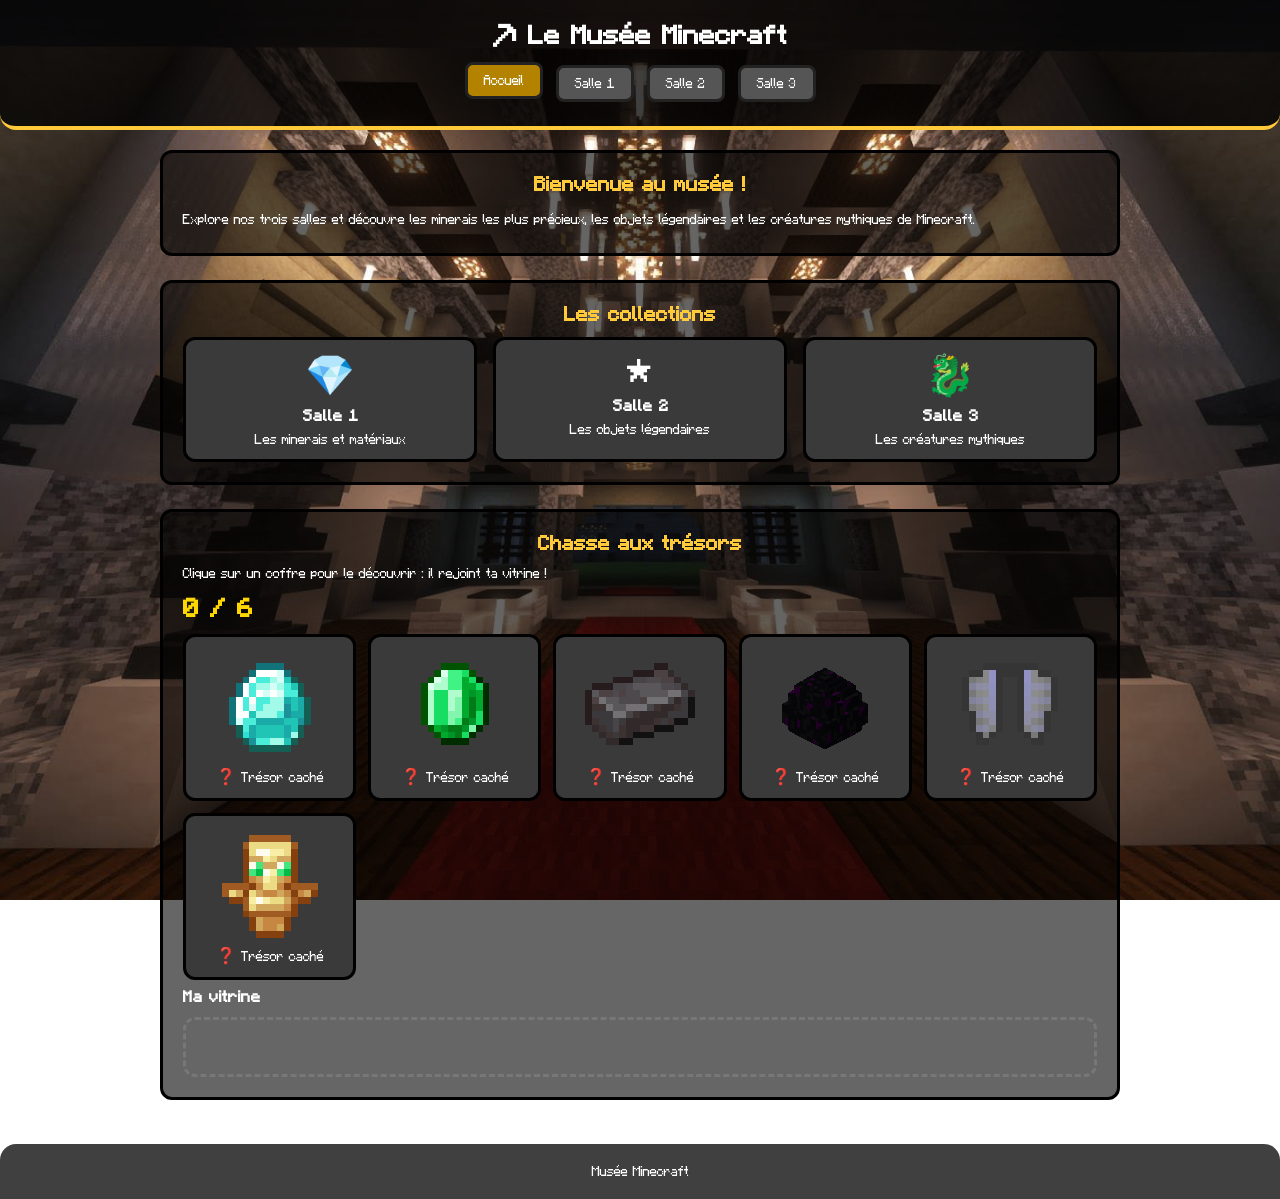
<file: index.html>
<!DOCTYPE html>
<html lang="fr">
<head>
  <meta charset="UTF-8">
  <meta name="viewport" content="width=device-width, initial-scale=1.0">
  <title>Musée Minecraft – Accueil</title>
  <link rel="stylesheet" href="style.css">
</head>
<body>

  <header>
    <h1>⛏️ Le Musée Minecraft</h1>
    <nav>
      <a href="index.html" class="actif">Accueil</a>
      <a href="partie-1/index.html">Salle 1</a>
      <a href="partie-2/index.html">Salle 2</a>
      <a href="partie-3/index.html">Salle 3</a>
    </nav>
  </header>

  <main>

    <!-- PRÉSENTATION -->
    <section class="presentation">
      <h2>Bienvenue au musée !</h2>
      <p>
        Explore nos trois salles et découvre les minerais les plus précieux,
        les objets légendaires et les créatures mythiques de Minecraft.
      </p>
    </section>

    <!-- ACCÈS RAPIDES AUX SALLES -->
    <section>
      <h2>Les collections</h2>
      <div class="salles">
        <a class="carte salle-lien" href="partie-1/index.html">
          <span class="icone">💎</span>
          <h3>Salle 1</h3>
          <p>Les minerais et matériaux</p>
        </a>
        <a class="carte salle-lien" href="partie-2/index.html">
          <span class="icone">⭐</span>
          <h3>Salle 2</h3>
          <p>Les objets légendaires</p>
        </a>
        <a class="carte salle-lien" href="partie-3/index.html">
          <span class="icone">🐉</span>
          <h3>Salle 3</h3>
          <p>Les créatures mythiques</p>
        </a>
      </div>
    </section>

    <!-- COMPTEUR + CHASSE AUX TRÉSORS -->
    <section>
      <h2>Chasse aux trésors</h2>
      <p>Clique sur un coffre pour le découvrir : il rejoint ta vitrine !</p>
      <p class="compteur">0 / 6</p>
      <p class="felicitations">🎉 Bravo, tu as découvert tous les trésors !</p>

      <div class="reserve">

        <div class="carte tresor">
          <div class="image img-diamant"></div>
          <p class="mystere">❓ Trésor caché</p>
          <p class="secret">💎 Diamant</p>
        </div>

        <div class="carte tresor">
          <div class="image img-emeraude"></div>
          <p class="mystere">❓ Trésor caché</p>
          <p class="secret">🟢 Émeraude</p>
        </div>

        <div class="carte tresor">
          <div class="image img-netherite"></div>
          <p class="mystere">❓ Trésor caché</p>
          <p class="secret">⬛ Netherite</p>
        </div>

        <div class="carte tresor">
          <div class="image img-oeuf"></div>
          <p class="mystere">❓ Trésor caché</p>
          <p class="secret">🥚 Œuf de dragon</p>
        </div>

        <div class="carte tresor">
          <div class="image img-elytres"></div>
          <p class="mystere">❓ Trésor caché</p>
          <p class="secret">👼 Élytres</p>
        </div>

        <div class="carte tresor">
          <div class="image img-totem"></div>
          <p class="mystere">❓ Trésor caché</p>
          <p class="secret">🗿 Totem d'immortalité</p>
        </div>

      </div>

      <h3>Ma vitrine</h3>
      <div class="vitrine"></div>
    </section>

  </main>

  <footer>
    <p>Musée Minecraft</p>
  </footer>

  <script src="script.js"></script>
</body>
</html>
</file>
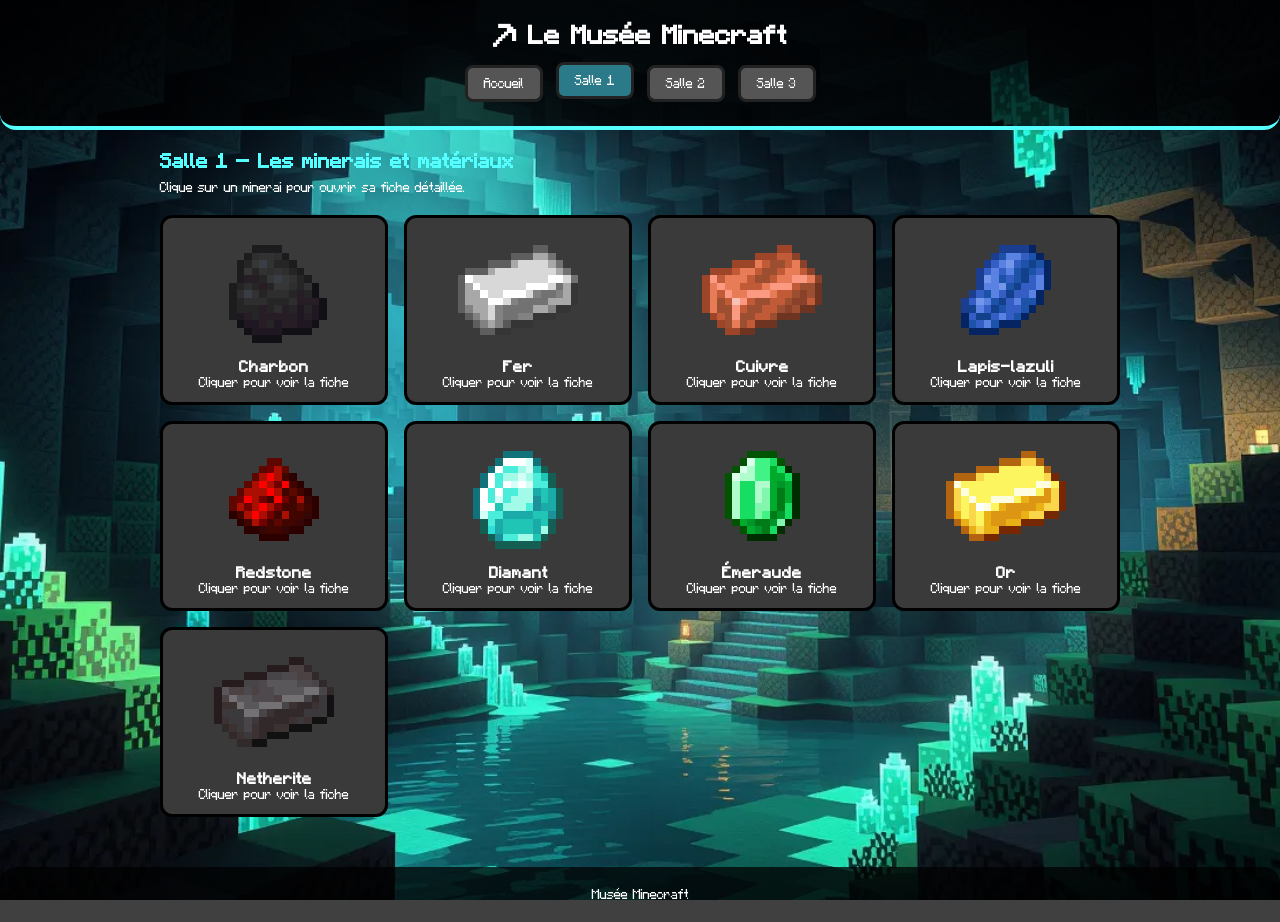
<file: partie-1/index.html>
<!DOCTYPE html>
<html lang="fr">
<head>
  <meta charset="UTF-8">
  <meta name="viewport" content="width=device-width, initial-scale=1.0">
  <title>Salle 1 – Les minerais et matériaux</title>
  <link rel="stylesheet" href="style.css">
</head>
<body>

  <header>
    <h1>⛏️ Le Musée Minecraft</h1>
    <nav>
      <a href="../index.html">Accueil</a>
      <a href="index.html" class="actif">Salle 1</a>
      <a href="../partie-2/index.html">Salle 2</a>
      <a href="../partie-3/index.html">Salle 3</a>
    </nav>
  </header>

  <main>
    <h2>Salle 1 – Les minerais et matériaux</h2>
    <p class="intro">Clique sur un minerai pour ouvrir sa fiche détaillée.</p>

    <section class="grille">

      <!-- CHARBON -->
      <div class="carte">
        <div class="image img-charbon"></div>
        <h3>Charbon</h3>
        <p>Cliquer pour voir la fiche</p>

        <div class="fiche">
          <div class="fiche-contenu">
            <button class="fermer">✖</button>
            <div class="image img-charbon"></div>
            <h3>Charbon</h3>
            
            <p class="details">
              S'obtient en faisant minant du minerai de charbon, ou en tuant des
              wither squelettes. Ils sont utilisés comme combustible
              pour les fourneaux, et pour la création de torches
              qui sont nécessaires pour l'exploration souterraine.
            </p>
          </div>
        </div>
      </div>
      
      <!-- FER -->
      <div class="carte">
        <div class="image img-fer"></div>
        <h3>Fer</h3>
        <p>Cliquer pour voir la fiche</p>

        <div class="fiche">
          <div class="fiche-contenu">
            <button class="fermer">✖</button>
            <div class="image img-fer"></div>
            <h3>Fer</h3>

            <p class="details">
              S'obtient en faisant cuire du minerai de fer, ou en tuant des golems
              de fer. Ils sont utilisés pour la création d'armures, d'armes,
              de blocs et d'outils comme la pioche ou la boussole.
            </p>
          </div>
        </div>
      </div>

      <!-- CUIVRE -->
      <div class="carte">
        <div class="image img-cuivre"></div>
        <h3>Cuivre</h3>
        <p>Cliquer pour voir la fiche</p>

        <div class="fiche">
          <div class="fiche-contenu">
            <button class="fermer">✖</button>
            <div class="image img-cuivre"></div>
            <h3>Cuivre</h3>

            <p class="details">
              S'obtient en faisant cuire du minerai de cuivre. Ils sont utilisés
              pour la création d'armures, d'armes, de blocs et d'outils comme la
              longue-vue ou le pinceau. Ils sont aussi utiles pour faire des golems
              de cuivre.
            </p>
          </div>
        </div>
      </div>
      <!-- LAPIS-LAZULI -->
      <div class="carte">
        <div class="image img-lapis"></div>
        <h3>Lapis-lazuli</h3>
        <p>Cliquer pour voir la fiche</p>

        <div class="fiche">
          <div class="fiche-contenu">
            <button class="fermer">✖</button>
            <div class="image img-lapis"></div>
            <h3>Lapis-lazuli</h3>
            
            <p class="details">
              S'obtient en minant du minerai de lapis-lazuli. Ils sont utilisés
              pour la création de bloc, de teinture bleue et l'enchantement
              d'armures, d'armes, d'outils et de livres via la table d'enchantement.
            </p>
          </div>
        </div>
      </div>

      <!-- REDSTONE -->
      <div class="carte">
        <div class="image img-redstone"></div>
        <h3>Redstone</h3>
        <p>Cliquer pour voir la fiche</p>

        <div class="fiche">
          <div class="fiche-contenu">
            <button class="fermer">✖</button>
            <div class="image img-redstone"></div>
            <h3>Redstone</h3>
            
            <p class="details">
              S'obtient en minant du minerai de redstone, ou en tuant une
              sorcière. Ils sont utilisés pour la création de circuits de redstone,
              de blocs et d'outils comme la montre. Ils sont aussi utiles pour
              faire de l'alchimie.
            </p>
          </div>
        </div>
      </div>

      <!-- DIAMANT -->
      <div class="carte">
        <div class="image img-diamant"></div>
        <h3>Diamant</h3>
        <p>Cliquer pour voir la fiche</p>

        <div class="fiche">
          <div class="fiche-contenu">
            <button class="fermer">✖</button>
            <div class="image img-diamant"></div>
            <h3>Diamant</h3>
            
            <p class="details">
              S'obtient en minant du minerai de diamant. Ils sont utilisés pour
              la création d'armures, d'armes, de blocs, d'outils et de modèles
              de forge comme l'amélioration en netherite.
            </p>
          </div>
        </div>
      </div>

      <!-- EMERAUDE -->
      <div class="carte">
        <div class="image img-emeraude"></div>
        <h3>Émeraude</h3>
        <p>Cliquer pour voir la fiche</p>

        <div class="fiche">
          <div class="fiche-contenu">
            <button class="fermer">✖</button>
            <div class="image img-emeraude"></div>
            <h3>Émeraude</h3>

            <p class="details">
              S'obtient en minant du minerai d'émeraude. Ils sont utilisés
              pour la création de bloc et pour acheter toutes sortes d'items via
              les villageois ou les marchands ambulants comme du pain ou des armes.
            </p>
          </div>
        </div>
      </div>

      <!-- OR -->
      <div class="carte">
        <div class="image img-or"></div>
        <h3>Or</h3>
        <p>Cliquer pour voir la fiche</p>

        <div class="fiche">
          <div class="fiche-contenu">
            <button class="fermer">✖</button>
            <div class="image img-or"></div>
            <h3>Or</h3>

            <p class="details">
              S'obtient en faisant cuire du minerai d'or. Ils sont utilisés pour
              la création d'armures, d'armes, de blocs, d'outils, de lingots de
              netherite et de nourritures tels que la pomme d'or. Ils servent aussi
              pour des échanges avec les piglins.
            </p>
          </div>
        </div>
      </div>

      <!-- NETHERITE -->
      <div class="carte">
        <div class="image img-netherite"></div>
        <h3>Netherite</h3>
        <p>Cliquer pour voir la fiche</p>

        <div class="fiche">
          <div class="fiche-contenu">
            <button class="fermer">✖</button>
            <div class="image img-netherite"></div>
            <h3>Netherite</h3>

            <p class="details">
              S'obtient en faisant cuir un débris antique, puis en mettant des
              fragments de netherite et des lingots d'or sur l'établi. Ils sont
              utilisés pour la création d'armures, d'armes et de blocs. Ils servent
              aussi pour l'amélioration d'objets en diamant vers le netherite
              via la table de forge.
            </p>
          </div>
        </div>
      </div>

    </section>
  </main>

  <footer>
    <p>Musée Minecraft</p>
  </footer>

  <script src="script.js"></script>
</body>
</html>
</file>
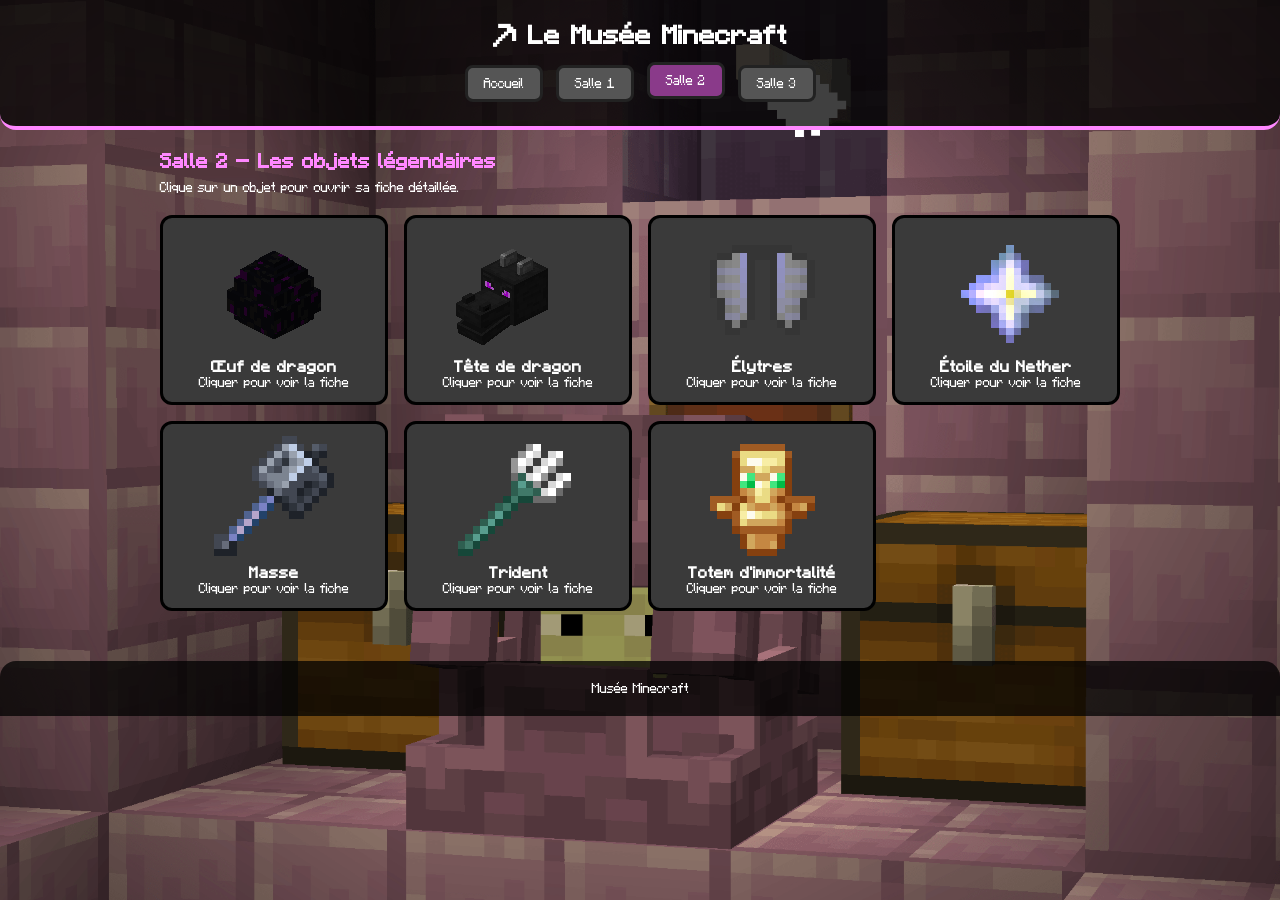
<file: partie-2/index.html>
<!DOCTYPE html>
<html lang="fr">
<head>
  <meta charset="UTF-8">
  <meta name="viewport" content="width=device-width, initial-scale=1.0">
  <title>Salle 2 – Les objets légendaires</title>
  <link rel="stylesheet" href="style.css">
</head>
<body>

  <header>
    <h1>⛏️ Le Musée Minecraft</h1>
    <nav>
      <a href="../index.html">Accueil</a>
      <a href="../partie-1/index.html">Salle 1</a>
      <a href="index.html" class="actif">Salle 2</a>
      <a href="../partie-3/index.html">Salle 3</a>
    </nav>
  </header>

  <main>
    <h2>Salle 2 – Les objets légendaires</h2>
    <p class="intro">Clique sur un objet pour ouvrir sa fiche détaillée.</p>

    <section class="grille">

      <!-- ŒUF DE DRAGON -->
      <div class="carte">
        <div class="image img-oeuf"></div>
        <h3>Œuf de dragon</h3>
        <p>Cliquer pour voir la fiche</p>

        <div class="fiche">
          <div class="fiche-contenu">
            <button class="fermer">✖</button>
            <div class="image img-oeuf"></div>
            <h3>Œuf de dragon</h3>

            <p class="details">
              S'obtient en tuant l'Ender Dragon. Il ne sert pas à grand chose, on le
              récupère en mettant une torche deux blocs en dessous de celui-ci puis en
              cassant le bloc au milieu des deux. Il se téléporte quand on le touche.
            </p>
          </div>
        </div>
      </div>
      
      <!-- TETE DE DRAGON -->
      <div class="carte">
        <div class="image img-tete"></div>
        <h3>Tête de dragon</h3>
        <p>Cliquer pour voir la fiche</p>

        <div class="fiche">
          <div class="fiche-contenu">
            <button class="fermer">✖</button>
            <div class="image img-tete"></div>
            <h3>Tête de dragon</h3>

            <p class="details">
              S'obtient dans les vaisseaux de l'End. Ils sont utilisés comme
              décorations sur un bloc ou comme chapeau à l'emplacement du casque.
            </p>
          </div>
        </div>
      </div>

      <!-- ELYTRES -->
      <div class="carte">
        <div class="image img-elytres"></div>
        <h3>Élytres</h3>
        <p>Cliquer pour voir la fiche</p>

        <div class="fiche">
          <div class="fiche-contenu">
            <button class="fermer">✖</button>
            <div class="image img-elytres"></div>
            <h3>Élytres</h3>

            <p class="details">
              S'obtient dans les vaisseaux de l'End. Ils servent à planer. On peut
              aussi augmenter sa vitesse en vol avec des fusées de feu d'artifices.
            </p>
          </div>
        </div>
      </div>

      <!-- ETOILE DU NETHER -->
      <div class="carte">
        <div class="image img-etoile"></div>
        <h3>Étoile du Nether</h3>
        <p>Cliquer pour voir la fiche</p>

        <div class="fiche">
          <div class="fiche-contenu">
            <button class="fermer">✖</button>
            <div class="image img-etoile"></div>
            <h3>Étoile du Nether</h3>

            <p class="details">
              S'obtient en tuant le Wither. Il est utilisés pour la création de balises.
            </p>
          </div>
        </div>
      </div>

      <!-- MASSE -->
      <div class="carte">
        <div class="image img-masse"></div>
        <h3>Masse</h3>
        <p>Cliquer pour voir la fiche</p>

        <div class="fiche">
          <div class="fiche-contenu">
            <button class="fermer">✖</button>
            <div class="image img-masse"></div>
            <h3>Masse</h3>

            <p class="details">
              S'obtient grâce aux chambres des épreuves en mettant un noyau lourd et un
              bâton de breeze sur l'établi. Il est utilisés pour faire des dégâts à une
              cible en chutant de plusieurs blocs sur celle-ci, ce qui permet au joueur
              de ne pas prendre de dégâts de chute si le coup est réussi.
            </p>
          </div>
        </div>
      </div>

      <!-- TRIDENT -->
      <div class="carte">
        <div class="image img-trident"></div>
        <h3>Trident</h3>
        <p>Cliquer pour voir la fiche</p>

        <div class="fiche">
          <div class="fiche-contenu">
            <button class="fermer">✖</button>
            <div class="image img-trident"></div>
            <h3>Trident</h3>

            <p class="details">
              S'obtient en tuant des noyés. Il peut être lancé aussi bien sous l'eau
              qu'en dehors, et peu avoir certains effets en plus grâce à des
              enchantements.
            </p>
          </div>
        </div>
      </div>

      <!-- TOTEM D'IMMORTALITÉ -->
      <div class="carte">
        <div class="image img-totem"></div>
        <h3>Totem d'immortalité</h3>
        <p>Cliquer pour voir la fiche</p>

        <div class="fiche">
          <div class="fiche-contenu">
            <button class="fermer">✖</button>
            <div class="image img-totem"></div>
            <h3>Totem d'immortalité</h3>

            <p class="details">
              S'obtient en tuant des invocateurs. Il sert à sauver le porteur d'une
              mort certaine si celui-ci est tenu dans une des deux mains.
            </p>
          </div>
        </div>
      </div>
      

    </section>
  </main>

  <footer>
    <p>Musée Minecraft</p>
  </footer>

  <script src="script.js"></script>
</body>
</html>
</file>
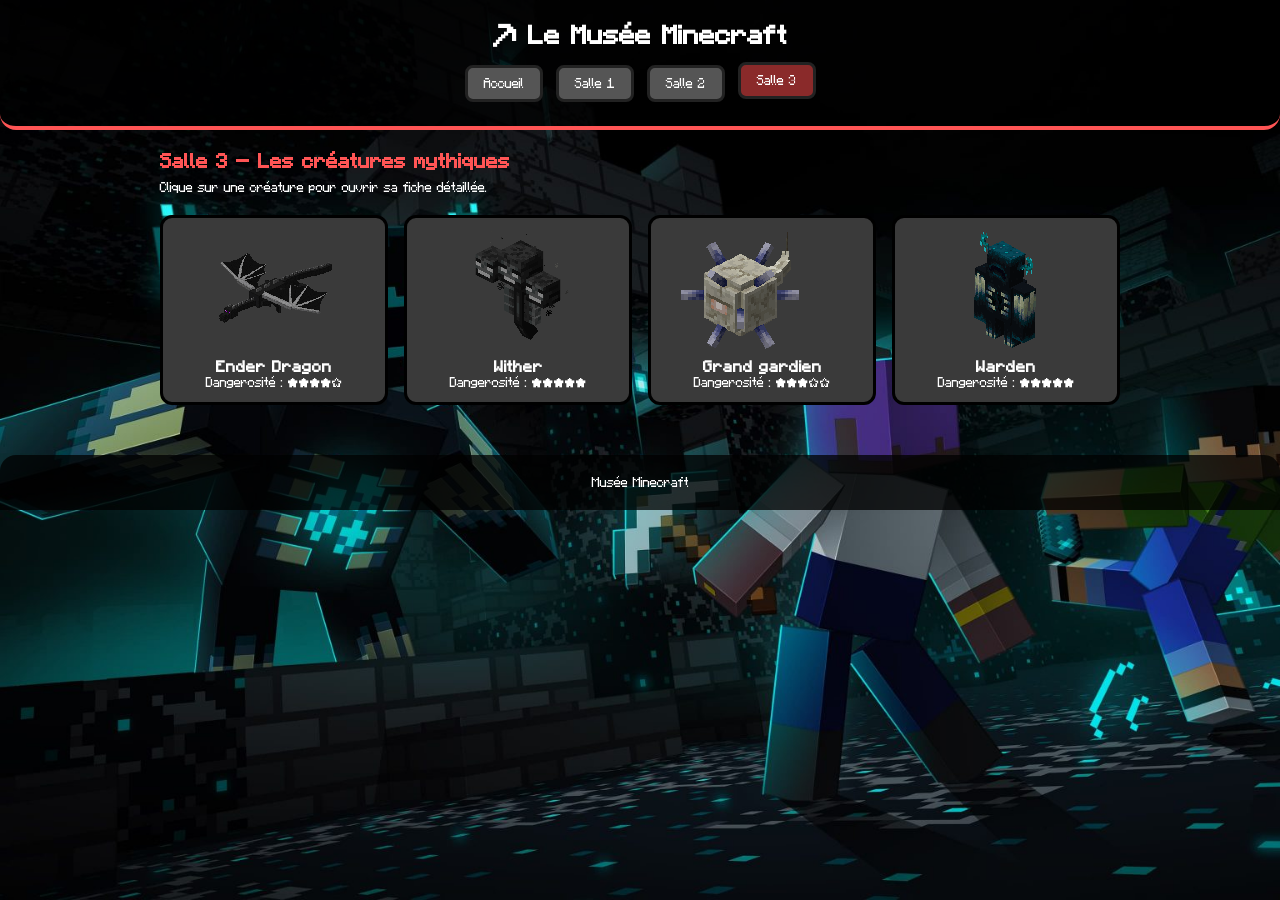
<file: partie-3/index.html>
<!DOCTYPE html>
<html lang="fr">
<head>
  <meta charset="UTF-8">
  <meta name="viewport" content="width=device-width, initial-scale=1.0">
  <title>Salle 3 – Les créatures mythiques</title>
  <link rel="stylesheet" href="style.css">
</head>
<body>

  <header>
    <h1>⛏️ Le Musée Minecraft</h1>
    <nav>
      <a href="../index.html">Accueil</a>
      <a href="../partie-1/index.html">Salle 1</a>
      <a href="../partie-2/index.html">Salle 2</a>
      <a href="index.html" class="actif">Salle 3</a>
    </nav>
  </header>

  <main>
    <h2>Salle 3 – Les créatures mythiques</h2>
    <p class="intro">Clique sur une créature pour ouvrir sa fiche détaillée.</p>

    <section class="grille">

      <!-- ENDER DRAGON -->
      <div class="carte">
        <div class="image img-dragon"></div>
        <h3>Ender Dragon</h3>
        <p>Dangerosité : ★★★★☆</p>

        <div class="fiche">
          <div class="fiche-contenu">
            <button class="fermer">✖</button>
            <div class="image img-dragon"></div>
            <h3>Ender Dragon</h3>
            <ul class="caracteristiques">

              <li>Points de vie : 200 (100 cœurs)</li>
              <li>Dangerosité : ★★★★☆</li>
            </ul>

            <p class="details">
              Boss de la dimension de l'End. Il se soigne grâce aux cristaux
              placés sur les piliers d'obsidienne. En mourrant il donne de l'expérience au
              joueur, puis peut être réinvoqué en plaçant quatre cristaux sur les blocs
              d'obsidienne du portail. Il attaque avec son souffle et fonce sur le joueur
              qui est propulsé hors du sol.
            </p>
          </div>
        </div>
      </div>

      <!-- WITHER -->
      <div class="carte">
        <div class="image img-wither"></div>
        <h3>Wither</h3>
        <p>Dangerosité : ★★★★★</p>

        <div class="fiche">
          <div class="fiche-contenu">
            <button class="fermer">✖</button>
            <div class="image img-wither"></div>
            <h3>Wither</h3>
            <ul class="caracteristiques">

              <li>Points de vie : 300 (150 cœurs) (Java)</li>
              <li>Dangerosité : ★★★★★</li>
            </ul>

            <p class="details">
              Boss invoqué par le joueur avec quatre blocs de sable des âmes, et trois têtes
              de wither squelette. Quand il atteint la moitié de sa vie, il change de forme et
              obtient une armure qui le protège des projectiles. En mourrant il donne peu
              d'expérience, mais aussi une étoile du Nether. Il tire des crânes explosifs et
              inflige l'effet de flétrissement.
            </p>
          </div>
        </div>
      </div>

      <!-- GRAND GARDIEN -->
      <div class="carte">
        <div class="image img-gardien"></div>
        <h3>Grand gardien</h3>
        <p>Dangerosité : ★★★☆☆</p>

        <div class="fiche">
          <div class="fiche-contenu">
            <button class="fermer">✖</button>
            <div class="image img-gardien"></div>
            <h3>Grand gardien</h3>
            <ul class="caracteristiques">

              <li>Points de vie : 80 (40 cœurs)</li>
              <li>Dangerosité : ★★★☆☆</li>
            </ul>

            <p class="details">
              Boss situé dans les monuments océaniques. En mourrant il donne de l'expérience, une
              éponge mouillée, des éclats de prismarine et un ornement des marées. Il attaque grâce
              à un laser via ses yeux et donne l'effet de fatigue de minage au joueur.
            </p>
          </div>
        </div>
      </div>

      <!-- WARDEN -->
      <div class="carte">
        <div class="image img-warden"></div>
        <h3>Warden</h3>
        <p>Dangerosité : ★★★★★</p>

        <div class="fiche">
          <div class="fiche-contenu">
            <button class="fermer">✖</button>
            <div class="image img-warden"></div>
            <h3>Warden</h3>
            <ul class="caracteristiques">

              <li>Points de vie : 500 (250 cœurs)</li>
              <li>Dangerosité : ★★★★★</li>
            </ul>

            <p class="details">
              Boss aveugle des cités antiques se servant des bruits, de son odorat et du toucher
              pour détecter le joueur ou toutes autres créatures. Il apparaît si le joueur active
              les hurleurs sculk plus de quatre fois en faisant du bruit proche d'un capteur sculk.
              En mourrant il donne un catalyseur de sculk au joueur. Il attaque en tapant le sol
              pour faire des dégâts de zone, et avec son sonique boom qui ne peut pas être bloqué
              par des obstacles ou des armures, donne aussi l'effet d'obscurité quand il est proche.
            </p>
          </div>
        </div>
      </div>


    </section>
  </main>

  <footer>
    <p>Musée Minecraft</p>
  </footer>

  <script src="script.js"></script>
</body>
</html>
</file>
<file: style.css>
/* PAGE D'ACCUEIL */

/* Police Minecraft (Mojangles) : fichier dans le dossier "fonts/" */
@font-face {
  font-family: "Mojangles";
  src: url("fonts/Mojangles.ttf") format("truetype");
  font-display: swap;
}

* {
  box-sizing: border-box;
  margin: 0;
  padding: 0;
}

:root {
  --accent: #ffca39;
}

body {
  font-family: "Mojangles", "Minecraftia", "Courier New", monospace;
  color: #ffffff;
  min-height: 100vh;
  background-image: url("images/fond-accueil.jpg");
  background-size: cover;
  background-position: center;
  background-attachment: fixed;
}

/* En-tête et navigation */
header {
  border-radius: 0 0 16px 16px;
  background: rgba(0, 0, 0, 0.75);
  border-bottom: 4px solid var(--accent);
  padding: 20px;
  text-align: center;
}

header h1 {
  margin-bottom: 12px;
}

nav a {
  border-radius: 8px;
  display: inline-block;
  margin: 4px;
  padding: 8px 16px;
  color: #ffffff;
  text-decoration: none;
  background: #555555;
  border: 3px solid #222222;
  transition: transform 0.2s, background 0.2s;
}

nav a:hover,
nav a.actif {
  background: #b38300;
  transform: translateY(-3px);
}

/* Contenu */
main {
  max-width: 1000px;
  margin: 0 auto;
  padding: 20px;
}

section {
  border-radius: 12px;
  background: rgba(0, 0, 0, 0.6);
  border: 3px solid #000000;
  padding: 20px;
  margin-bottom: 24px;
}

h2 {
  color: var(--accent);
  margin-bottom: 12px;
  text-align: center;
}

h3 {
  margin: 8px 0;
}

.presentation p {
  line-height: 1.6;
}

/* Cartes (effet de lumière qui suit la souris) */
.carte {
  border-radius: 12px;
  background: #3a3a3a;
  border: 3px solid #000000;
  padding: 12px;
  text-align: center;
  cursor: pointer;
  transition: transform 0.2s;
}

.carte:hover {
  transform: translateY(-5px);
  background:
    radial-gradient(circle at var(--x, 50%) var(--y, 50%), #b38300, transparent 60%),
    #3a3a3a;
}

/* Liens vers les salles */
.salles {
  display: grid;
  grid-template-columns: repeat(auto-fit, minmax(200px, 1fr));
  gap: 16px;
}

.salle-lien {
  color: #ffffff;
  text-decoration: none;
}

.icone {
  font-size: 40px;
}

/* Compteur */
.compteur {
  font-size: 32px;
  font-weight: bold;
  color: #ffd700;
  margin: 12px 0;
}

.felicitations {
  display: none;
  color: var(--accent);
  margin-bottom: 12px;
}

.felicitations.visible {
  display: block;
  animation: rebond 0.6s;
}

/* Trésors */
.reserve,
.vitrine {
  display: grid;
  grid-template-columns: repeat(auto-fill, minmax(160px, 1fr));
  gap: 12px;
  margin-top: 12px;
}

.vitrine {
  border-radius: 12px;
  min-height: 60px;
  border: 3px dashed #777777;
  padding: 12px;
}

/* Emplacement d'image (carré avec bordure en pointillés) */
.image {
  border-radius: 8px;
  height: 110px;
  margin-bottom: 8px;
  background-size: contain;
  background-position: center;
  background-repeat: no-repeat;
  image-rendering: pixelated;
}

/* IMAGES */
.img-diamant    { background-image: url("images/diamant.png"); }
.img-emeraude   { background-image: url("images/emeraude.png"); }
.img-netherite  { background-image: url("images/netherite.png"); }
.img-oeuf       { background-image: url("images/oeuf-dragon.png"); }
.img-elytres    { background-image: url("images/elytres.png"); }
.img-totem      { background-image: url("images/totem.png"); }

/* États d'un trésor : caché / découvert (géré avec classList) */
.tresor .secret {
  display: none;
}

.tresor.decouvert .secret {
  display: block;
  color: #ffd700;
  font-weight: bold;
}

.tresor.decouvert .mystere {
  display: none;
}

.tresor.decouvert {
  border-color: #ffd700;
  animation: rebond 0.6s;
}

/* Pied de page */
footer {
  border-radius: 16px 16px 0 0;
  text-align: center;
  padding: 20px;
  background: rgba(0, 0, 0, 0.75);
}

/* Animation */
@keyframes rebond {
  0%   { transform: scale(0.8); }
  60%  { transform: scale(1.1); }
  100% { transform: scale(1); }
}
</file>
<file: partie-1/style.css>
/* SALLE 1 : MINERAIS ET MATÉRIAUX */

/* Police Minecraft (Mojangles) : fichier dans le dossier "fonts/" */
@font-face {
  font-family: "Mojangles";
  src: url("../fonts/Mojangles.ttf") format("truetype");
  font-display: swap;
}

* {
  box-sizing: border-box;
  margin: 0;
  padding: 0;
}

:root {
  --accent: #55ffff;
}

body {
  font-family: "Mojangles", "Minecraftia", "Courier New", monospace;
  color: #ffffff;
  min-height: 100vh;
  background-image: url("images/fond-salle1.jpg");
  background-size: cover;
  background-position: center;
  background-attachment: fixed;
}

header {
  border-radius: 0 0 16px 16px;
  background: rgba(0, 0, 0, 0.75);
  border-bottom: 4px solid var(--accent);
  padding: 20px;
  text-align: center;
}

header h1 {
  margin-bottom: 12px;
}

nav a {
  border-radius: 8px;
  display: inline-block;
  margin: 4px;
  padding: 8px 16px;
  color: #ffffff;
  text-decoration: none;
  background: #555555;
  border: 3px solid #222222;
  transition: transform 0.2s, background 0.2s;
}

nav a:hover,
nav a.actif {
  background: #2a7a8a;
  transform: translateY(-3px);
}

main {
  max-width: 1000px;
  margin: 0 auto;
  padding: 20px;
}

h2 {
  color: var(--accent);
  margin-bottom: 8px;
}

.intro {
  margin-bottom: 20px;
}

/* Grille des cartes */
.grille {
  display: grid;
  grid-template-columns: repeat(auto-fill, minmax(200px, 1fr));
  gap: 16px;
}

.carte {
  border-radius: 12px;
  position: relative;
  background: #3a3a3a;
  border: 3px solid #000000;
  padding: 12px;
  text-align: center;
  cursor: pointer;
  transition: transform 0.2s;
}

.carte:hover {
  transform: translateY(-5px);
  background:
    radial-gradient(circle at var(--x, 50%) var(--y, 50%), #2a7a8a, transparent 60%),
    #3a3a3a;
}

/* Emplacement d'image */
.image {
  border-radius: 8px;
  height: 120px;
  margin-bottom: 8px;
  background-size: contain;
  background-position: center;
  background-repeat: no-repeat;
  image-rendering: pixelated;
}

/* Images */
.img-charbon   { background-image: url("images/charbon.png"); }
.img-fer       { background-image: url("images/fer.png"); }
.img-cuivre    { background-image: url("images/cuivre.png"); }
.img-lapis     { background-image: url("images/lapis.png"); }
.img-redstone  { background-image: url("images/redstone.png"); }
.img-or        { background-image: url("images/or.png"); }
.img-diamant   { background-image: url("images/diamant.png"); }
.img-emeraude  { background-image: url("images/emeraude.png"); }
.img-netherite { background-image: url("images/netherite.png"); }

/* Fiche détaillée (pop-up) */
.fiche {
  display: none;
  position: fixed;
  top: 0;
  left: 0;
  width: 100%;
  height: 100%;
  background: rgba(0, 0, 0, 0.8);
  align-items: center;
  justify-content: center;
  z-index: 10;
  cursor: default;
}

.fiche.ouverte {
  display: flex;
  animation: apparition 0.3s;
}

.fiche.fermeture {
  animation: disparition 0.3s;
}

.fiche-contenu {
  border-radius: 14px;
  position: relative;
  width: 90%;
  max-width: 420px;
  background: #2b2b2b;
  border: 4px solid var(--accent);
  padding: 20px;
  text-align: center;
}

.fiche.ouverte .fiche-contenu {
  animation: zoom 0.3s;
}

.fiche-contenu .image {
  height: 160px;
}

.details {
  line-height: 1.6;
  text-align: left;
  margin-top: 10px;
}

.fermer {
  border-radius: 8px;
  position: absolute;
  top: 8px;
  right: 8px;
  padding: 4px 10px;
  font-family: inherit;
  color: #ffffff;
  background: #aa3333;
  border: 2px solid #000000;
  cursor: pointer;
}

.fermer:hover {
  background: #ff5555;
}

footer {
  border-radius: 16px 16px 0 0;
  text-align: center;
  padding: 20px;
  background: rgba(0, 0, 0, 0.75);
  margin-top: 30px;
}

/* ---------- Animations ---------- */
@keyframes apparition {
  from { opacity: 0; }
  to   { opacity: 1; }
}

@keyframes disparition {
  from { opacity: 1; }
  to   { opacity: 0; }
}

@keyframes zoom {
  from { transform: scale(0.6); }
  to   { transform: scale(1); }
}
</file>
<file: partie-2/style.css>
/* SALLE 2 : LES OBJETS LÉGENDAIRES */

/* Police Minecraft (Mojangles) : fichier dans le dossier "fonts/" */
@font-face {
  font-family: "Mojangles";
  src: url("../fonts/Mojangles.ttf") format("truetype");
  font-display: swap;
}

* {
  box-sizing: border-box;
  margin: 0;
  padding: 0;
}

:root {
  --accent: #ff88ff;
}

body {
  font-family: "Mojangles", "Minecraftia", "Courier New", monospace;
  color: #ffffff;
  min-height: 100vh;
  background-image: url("images/fond-salle2.jpg");
  background-size: cover;
  background-position: center;
  background-attachment: fixed;
}

header {
  border-radius: 0 0 16px 16px;
  background: rgba(0, 0, 0, 0.75);
  border-bottom: 4px solid var(--accent);
  padding: 20px;
  text-align: center;
}

header h1 {
  margin-bottom: 12px;
}

nav a {
  border-radius: 8px;
  display: inline-block;
  margin: 4px;
  padding: 8px 16px;
  color: #ffffff;
  text-decoration: none;
  background: #555555;
  border: 3px solid #222222;
  transition: transform 0.2s, background 0.2s;
}

nav a:hover,
nav a.actif {
  background: #8a3a8a;
  transform: translateY(-3px);
}

main {
  max-width: 1000px;
  margin: 0 auto;
  padding: 20px;
}

h2 {
  color: var(--accent);
  margin-bottom: 8px;
}

.intro {
  margin-bottom: 20px;
}

/* Grille des cartes */
.grille {
  display: grid;
  grid-template-columns: repeat(auto-fill, minmax(200px, 1fr));
  gap: 16px;
}

.carte {
  border-radius: 12px;
  position: relative;
  background: #3a3a3a;
  border: 3px solid #000000;
  padding: 12px;
  text-align: center;
  cursor: pointer;
  transition: transform 0.2s;
}

.carte:hover {
  transform: translateY(-5px);
  background:
    radial-gradient(circle at var(--x, 50%) var(--y, 50%), #8a3a8a, transparent 60%),
    #3a3a3a;
}

/* Emplacement d'image */
.image {
  border-radius: 8px;
  height: 120px;
  margin-bottom: 8px;
  background-size: contain;
  background-position: center;
  background-repeat: no-repeat;
  image-rendering: pixelated;
}

/* Images */
.img-oeuf    { background-image: url("images/oeuf-dragon.png"); }
.img-tete    { background-image: url("images/tete-dragon.png"); }
.img-elytres { background-image: url("images/elytres.png"); }
.img-etoile  { background-image: url("images/etoile.png"); }
.img-masse    { background-image: url("images/masse.png"); }
.img-trident { background-image: url("images/trident.png"); }
.img-totem   { background-image: url("images/totem.png"); }

/* Fiche détaillée (pop-up) */
.fiche {
  display: none;
  position: fixed;
  top: 0;
  left: 0;
  width: 100%;
  height: 100%;
  background: rgba(0, 0, 0, 0.8);
  align-items: center;
  justify-content: center;
  z-index: 10;
  cursor: default;
}

.fiche.ouverte {
  display: flex;
  animation: apparition 0.3s;
}

.fiche.fermeture {
  animation: disparition 0.3s;
}

.fiche-contenu {
  border-radius: 14px;
  position: relative;
  width: 90%;
  max-width: 420px;
  background: #2b2b2b;
  border: 4px solid var(--accent);
  padding: 20px;
  text-align: center;
}

.fiche.ouverte .fiche-contenu {
  animation: zoom 0.3s;
}

.fiche-contenu .image {
  height: 160px;
}

.details {
  line-height: 1.6;
  text-align: left;
  margin-top: 10px;
}

.fermer {
  border-radius: 8px;
  position: absolute;
  top: 8px;
  right: 8px;
  padding: 4px 10px;
  font-family: inherit;
  color: #ffffff;
  background: #aa3333;
  border: 2px solid #000000;
  cursor: pointer;
}

.fermer:hover {
  background: #ff5555;
}

footer {
  border-radius: 16px 16px 0 0;
  text-align: center;
  padding: 20px;
  background: rgba(0, 0, 0, 0.75);
  margin-top: 30px;
}

/* Animations */
@keyframes apparition {
  from { opacity: 0; }
  to   { opacity: 1; }
}

@keyframes disparition {
  from { opacity: 1; }
  to   { opacity: 0; }
}

@keyframes zoom {
  from { transform: scale(0.6); }
  to   { transform: scale(1); }
}
</file>
<file: partie-3/style.css>
/* SALLE 3 : LES CRÉATURES MYTHIQUES */

/* Police Minecraft (Mojangles) : fichier dans le dossier "fonts/" */
@font-face {
  font-family: "Mojangles";
  src: url("../fonts/Mojangles.ttf") format("truetype");
  font-display: swap;
}

* {
  box-sizing: border-box;
  margin: 0;
  padding: 0;
}

:root {
  --accent: #ff5555;
}

body {
  font-family: "Mojangles", "Minecraftia", "Courier New", monospace;
  color: #ffffff;
  min-height: 100vh;
  background-image: url("images/fond-salle3.jpg");
  background-size: cover;
  background-position: center;
  background-attachment: fixed;
}

header {
  border-radius: 0 0 16px 16px;
  background: rgba(0, 0, 0, 0.75);
  border-bottom: 4px solid var(--accent);
  padding: 20px;
  text-align: center;
}

header h1 {
  margin-bottom: 12px;
}

nav a {
  border-radius: 8px;
  display: inline-block;
  margin: 4px;
  padding: 8px 16px;
  color: #ffffff;
  text-decoration: none;
  background: #555555;
  border: 3px solid #222222;
  transition: transform 0.2s, background 0.2s;
}

nav a:hover,
nav a.actif {
  background: #8a2a2a;
  transform: translateY(-3px);
}

main {
  max-width: 1000px;
  margin: 0 auto;
  padding: 20px;
}

h2 {
  color: var(--accent);
  margin-bottom: 8px;
}

.intro {
  margin-bottom: 20px;
}

/* Grille des cartes */
.grille {
  display: grid;
  grid-template-columns: repeat(auto-fill, minmax(200px, 1fr));
  gap: 16px;
}

.carte {
  border-radius: 12px;
  position: relative;
  background: #3a3a3a;
  border: 3px solid #000000;
  padding: 12px;
  text-align: center;
  cursor: pointer;
  transition: transform 0.2s;
}

.carte:hover {
  transform: translateY(-5px);
  background:
    radial-gradient(circle at var(--x, 50%) var(--y, 50%), #8a2a2a, transparent 60%),
    #3a3a3a;
}

/* Emplacement d'image */
.image {
  border-radius: 8px;
  height: 120px;
  margin-bottom: 8px;
  background-size: contain;
  background-position: center;
  background-repeat: no-repeat;
  image-rendering: pixelated;
}

/* Images */
.img-dragon  { background-image: url("images/ender-dragon.png"); }
.img-wither  { background-image: url("images/wither.png"); }
.img-gardien { background-image: url("images/gardien.png"); }
.img-warden  { background-image: url("images/warden.png"); }

/* Fiche détaillée (pop-up) */
.fiche {
  display: none;
  position: fixed;
  top: 0;
  left: 0;
  width: 100%;
  height: 100%;
  background: rgba(0, 0, 0, 0.8);
  align-items: center;
  justify-content: center;
  z-index: 10;
  cursor: default;
}

.fiche.ouverte {
  display: flex;
  animation: apparition 0.3s;
}

.fiche.fermeture {
  animation: disparition 0.3s;
}

.fiche-contenu {
  border-radius: 14px;
  position: relative;
  width: 90%;
  max-width: 420px;
  background: #2b2b2b;
  border: 4px solid var(--accent);
  padding: 20px;
  text-align: center;
}

.fiche.ouverte .fiche-contenu {
  animation: zoom 0.3s;
}

.fiche-contenu .image {
  height: 160px;
}

.caracteristiques {
  list-style: none;
  text-align: left;
  margin-top: 8px;
  color: #ffd700;
}

.caracteristiques li {
  margin-bottom: 4px;
}

.details {
  line-height: 1.6;
  text-align: left;
  margin-top: 10px;
}

.fermer {
  border-radius: 8px;
  position: absolute;
  top: 8px;
  right: 8px;
  padding: 4px 10px;
  font-family: inherit;
  color: #ffffff;
  background: #aa3333;
  border: 2px solid #000000;
  cursor: pointer;
}

.fermer:hover {
  background: #ff5555;
}

footer {
  border-radius: 16px 16px 0 0;
  text-align: center;
  padding: 20px;
  background: rgba(0, 0, 0, 0.75);
  margin-top: 30px;
}

/* Animations */
@keyframes apparition {
  from { opacity: 0; }
  to   { opacity: 1; }
}

@keyframes disparition {
  from { opacity: 1; }
  to   { opacity: 0; }
}

@keyframes zoom {
  from { transform: scale(0.6); }
  to   { transform: scale(1); }
}
</file>
